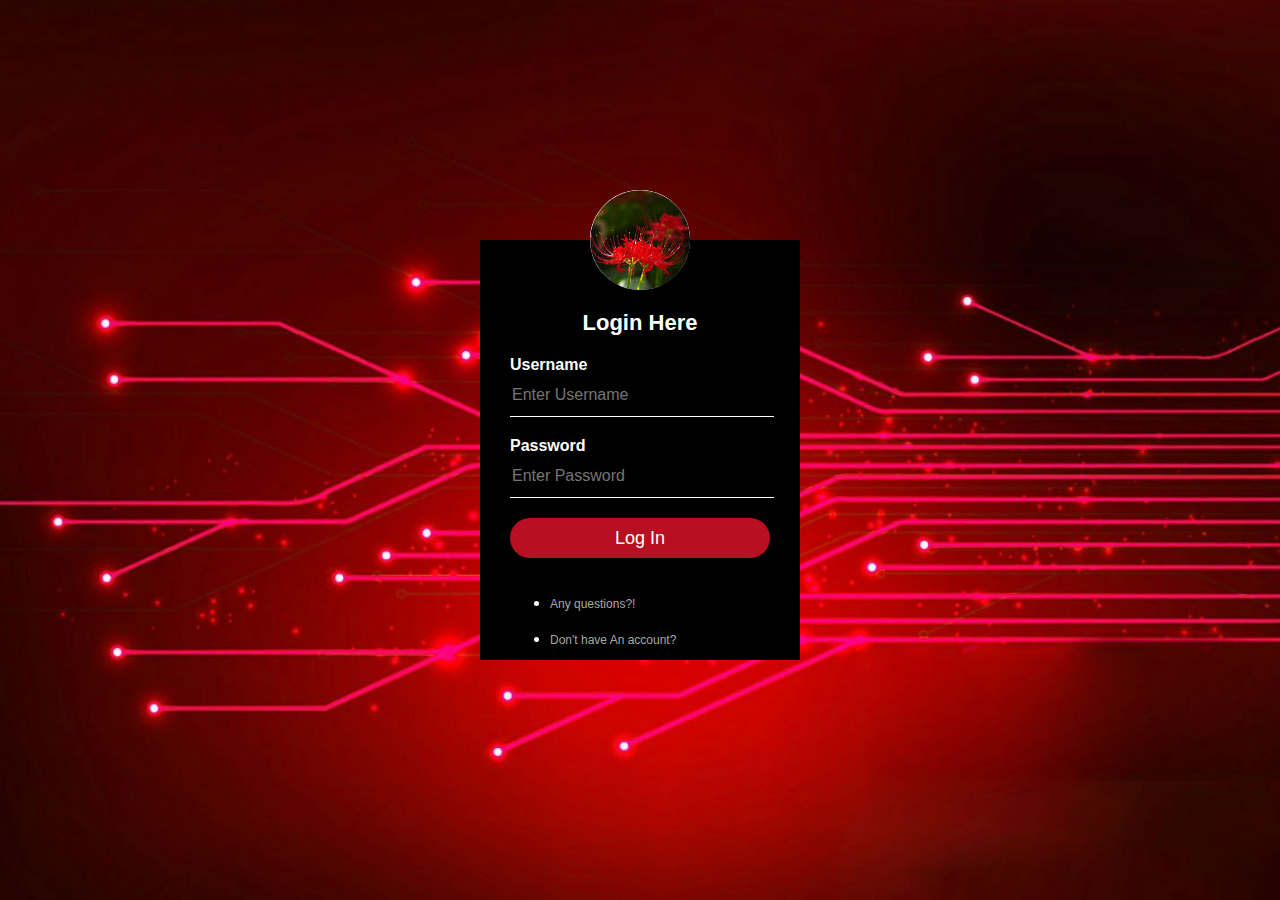
<file: Trabalho/index.html>
<!DOCTYPE html>
<html>
  <head>
    <meta charset="utf-8">
    <title>Login TechRed</title>
    <link rel="stylesheet" href="main.css">
    <link rel="icon" href="icon.png">
  </head>
  <body>
    <div class="login-box">
      <img src="logo.jpg" class="avatar" alt="Avatar Image">
      <h1>Login Here</h1>
      <form>
        <div class="box-area">
          <header>
            <div class="wrapper">
              <div class="logo"></div>
    <div class="login-box">
      <img src="logo.jpg" class="avatar" alt="Avatar Image">
      <h1>Login Here</h1>
      <form>
        <label id="nome" for="username">Username</label>
        <input type="text" placeholder="Enter Username">
        <label id="senha" for="password">Password</label>
        <input type="password" placeholder="Enter Password">
        <input id="enviar"type="submit" value="Log In">
        <ul>
          <li><a href="talk.html">Any questions?!</a></li>
        </ul>
        <ul>
          <li><a href="cadastro.html">Don't have An account?</a></li>
        </ul>
      </form>
    </div>
  </body>
</html>
</file>
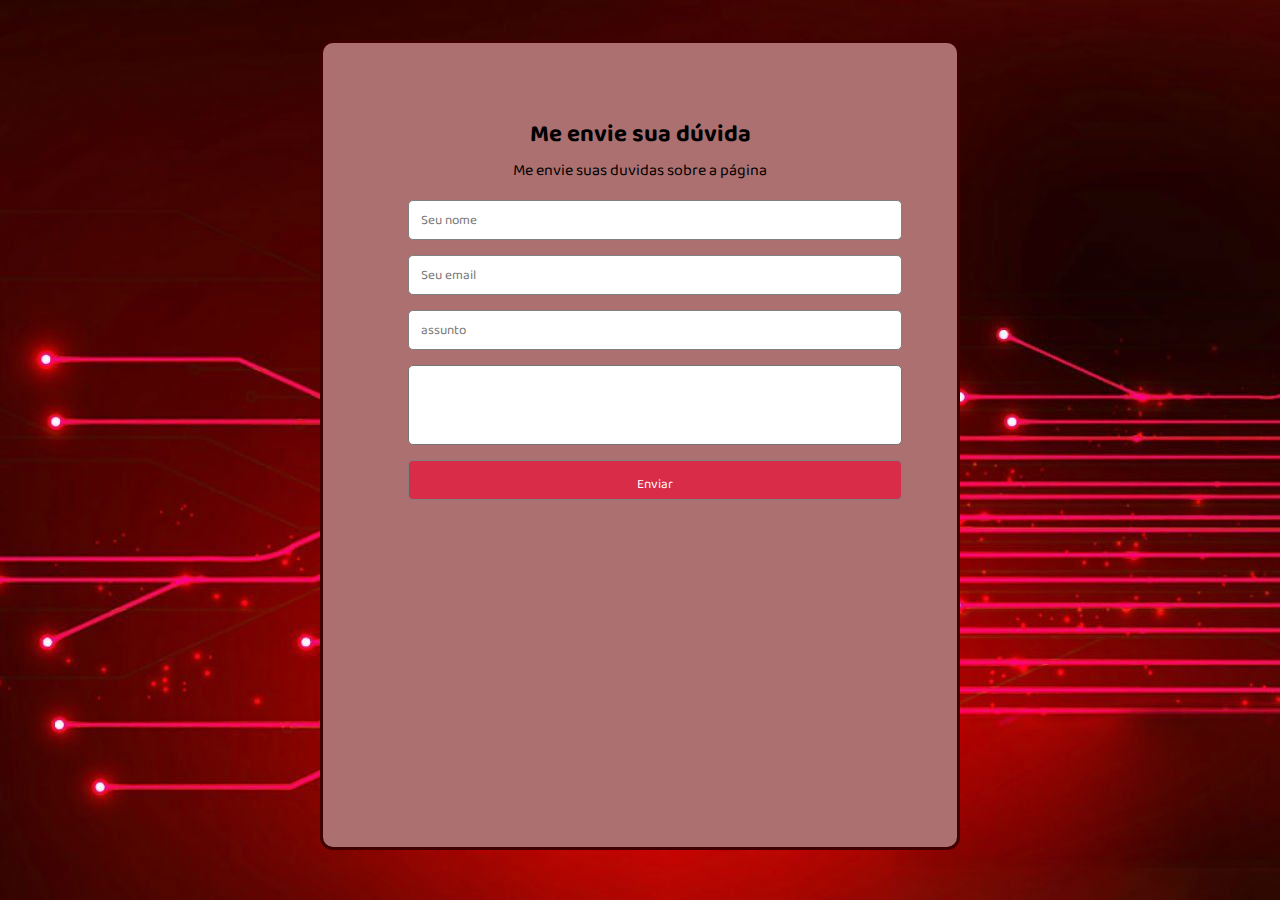
<file: Trabalho/talk.html>
<!DOCTYPE html>
<html>
    <head>
        <title>Fale Conosco TechRed</title>
        <link href="style.css" rel="stylesheet">
        <link rel="icon" href="icon.png">
        <link href="https://fonts.googleapis.com/css2?family=Baloo+Paaji+2&display=swap" rel="stylesheet">
    </head>
    <body>
        <div class="formulario-mensagem">
            <div class="form-wraper">
            <h2>Me envie sua dúvida</h2>
            <p>Me envie suas duvidas sobre a página</p>
            <form>
                <div class="input-wraper">
                    <input type="text" placeholder="Seu nome"></div>
                <div class="input-wraper">
                    <input type="email" placeholder="Seu email"></div>
                <div class="input-wraper">
                    <input type="text" placeholder="assunto"></div>
                <div class="input-wraper">
                    <textarea></textarea></div>  
                <div class="input-wraper">
                    <input type="submit" value="Enviar"></div>  
            </form>
            </div><!--form-wraper-->
        </div><!--formulario-mensagem-->
    </body>
</html>
</file>
<file: Trabalho/main.css>
body {
	margin: 0;
	padding: 0;
	background: url(wallpaper.jpg) no-repeat center top;
	background-size: cover;
	font-family: sans-serif;
	height: 100vh;
  }
  .logo {
	width: 30%;
	float: left;
	line-height: 100px;
}
.logo a {
	text-decoration: none;
	font-size: 30px;
	font-family: poppins;
	color: #fff;
	letter-spacing: 5px;
}
nav {
	float: right;
	line-height: 100px;
}
nav a {
	text-decoration: none;
	font-family: poppins;
	letter-spacing: 4px;
	font-size: 20px;
	margin: 0 10px;
	color: rgb(19, 8, 8);
}
.banner-area {
	width: 100%;
	height: 500px;
	position: fixed;
	top: 100px;
	background-image: url(wallpaper.jpg);
	-webkit-background-size: cover;
	background-size: cover;
	background-position: center center;
}
.banner-area h2 {
	padding-top: 8%;
	font-size: 70px;
	text-transform: uppercase;
	color: rgb(27, 2, 2);
}
  
  .login-box {
	width: 320px;
	height: 420px;
	background: #000;
	color: #fff;
	top: 50%;
	left: 50%;
	position: absolute;
	transform: translate(-50%, -50%);
	box-sizing: border-box;
	padding: 70px 30px;
  }
  
  .login-box .avatar {
	width: 100px;
	height: 100px;
	border-radius: 50%;
	position: absolute;
	top: -50px;
	left: calc(50% - 50px);
  }
  
  .login-box h1 {
	margin: 0;
	padding: 0 0 20px;
	text-align: center;
	font-size: 22px;
  }
  
  .login-box label {
	margin: 0;
	padding: 0;
	font-weight: bold;
	display: block;
  }
  
  .login-box input {
	width: 100%;
	margin-bottom: 20px;
  }
  
  .login-box input[type="text"], .login-box input[type="password"] {
	border: none;
	border-bottom: 1px solid #fff;
	background: transparent;
	outline: none;
	height: 40px;
	color: #fff;
	font-size: 16px;
  }
  
  .login-box input[type="submit"] {
	border: none;
	outline: none;
	height: 40px;
	background: #b80f22;
	color: #fff;
	font-size: 18px;
	border-radius: 20px;
  }
  
  .login-box input[type="submit"]:hover {
	cursor: pointer;
	background: #ffc107;
	color: #000;
  }
  
  .login-box a {
	text-decoration: none;
	font-size: 12px;
	line-height: 20px;
	color: darkgrey;
  }
  
  .login-box a:hover {
	color: #fff;
  }
</file>
<file: Trabalho/style.css>
*{
    margin: 0;
    padding: 0;
    box-sizing: border-box;
    font-family: 'Baloo Paaji 2', cursive;
}

html,body{
    width: 100%;
    height: 100%;
    background: url(wallpaper.jpg) no-repeat center top ;
}

.formulario-mensagem{
    position: absolute;
    width: 100%;
    height: 100%;  
}
.form-wraper{
    margin: 40px auto;
    background-color: rgb(172, 112, 112);
    border: 3px solid rgb(63, 0, 0);
    border-radius: 13px;
    width: 50%;
    height: 90%;
    padding: 70px;
}

.form-wraper h2{
    text-align: center;
}
.form-wraper p{
    text-align: center;
}

form{
    width: 100%;
}

.input-wraper{
    margin: 15px;
    width: 100%;
    height: 40px;
}
input{
    width: 100%;
    height: 100%;
    padding: 12px;
    border: 0.5px solid gray;
    border-radius: 5px;
}
.input-wraper:nth-of-type(4){
    width: 100%;
    height: 80px;
}
textarea{
    width: 100%;
    height: 100%;
    padding: 10px;
    resize: none;
    border-radius: 5px;
}

input[type=submit]{
    background-color: #d82c49;
    color: white;
}
</file>
